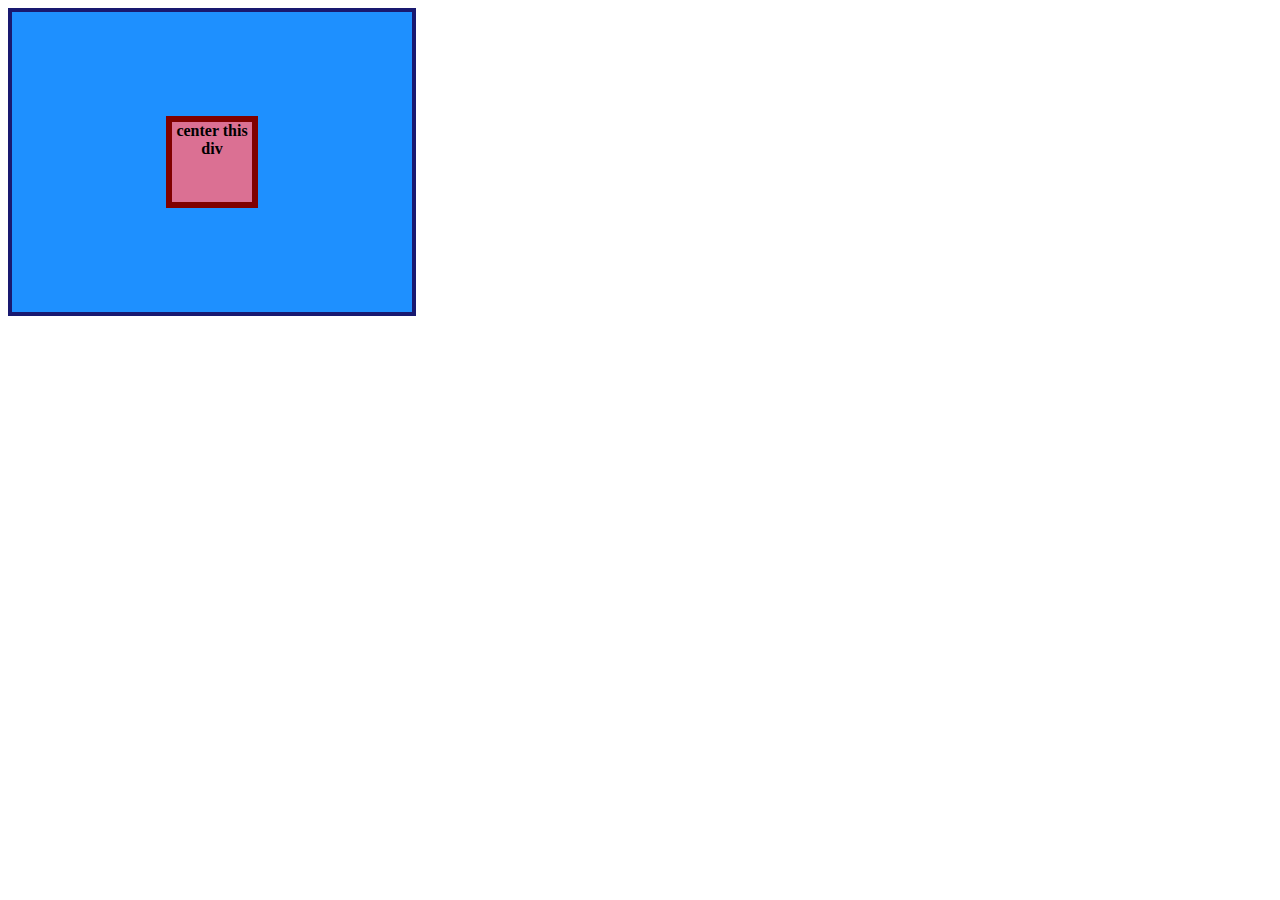
<file: flex/01-flex-center/index.html>
<!DOCTYPE html>
<html lang="en">
  <head>
    <meta charset="UTF-8">
    <meta http-equiv="X-UA-Compatible" content="IE=edge">
    <meta name="viewport" content="width=device-width, initial-scale=1.0">
    <title>CENTER THIS DIV</title>
    <link rel="stylesheet" href="style.css">
  </head>
  <body>
    <div class="container">
      <div class="box">center this div</div>
    </div>
  </body>
</html>
</file>
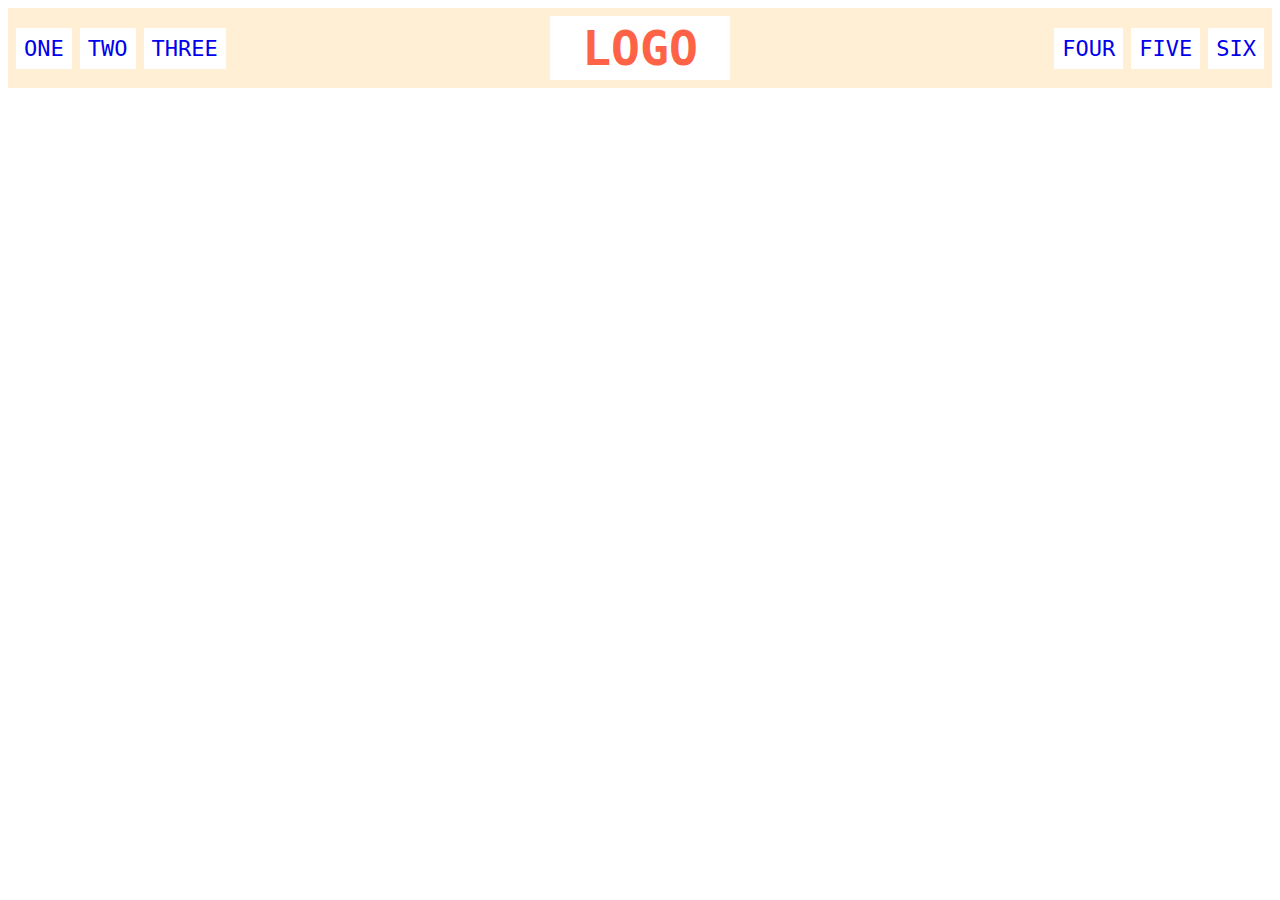
<file: flex/02-flex-header/index.html>
<!DOCTYPE html>
<html lang="en">
  <head>
    <meta charset="UTF-8">
    <meta http-equiv="X-UA-Compatible" content="IE=edge">
    <meta name="viewport" content="width=device-width, initial-scale=1.0">
    <title>Flex Header</title>
    <link rel="stylesheet" href="style.css">
  </head>
  <body>
    <div class="header">
      <div class="left-links">
        <ul>
          <li><a href="#">ONE</a></li>
          <li><a href="#">TWO</a></li>
          <li><a href="#">THREE</a></li>
        </ul>
      </div>
      <div class="logo">LOGO</div>
      <div class="right-links">
        <ul>
          <li><a href="#">FOUR</a></li>
          <li><a href="#">FIVE</a></li>
          <li><a href="#">SIX</a></li>
        </ul>
      </div>
    </div>
  </body>
</html>
</file>
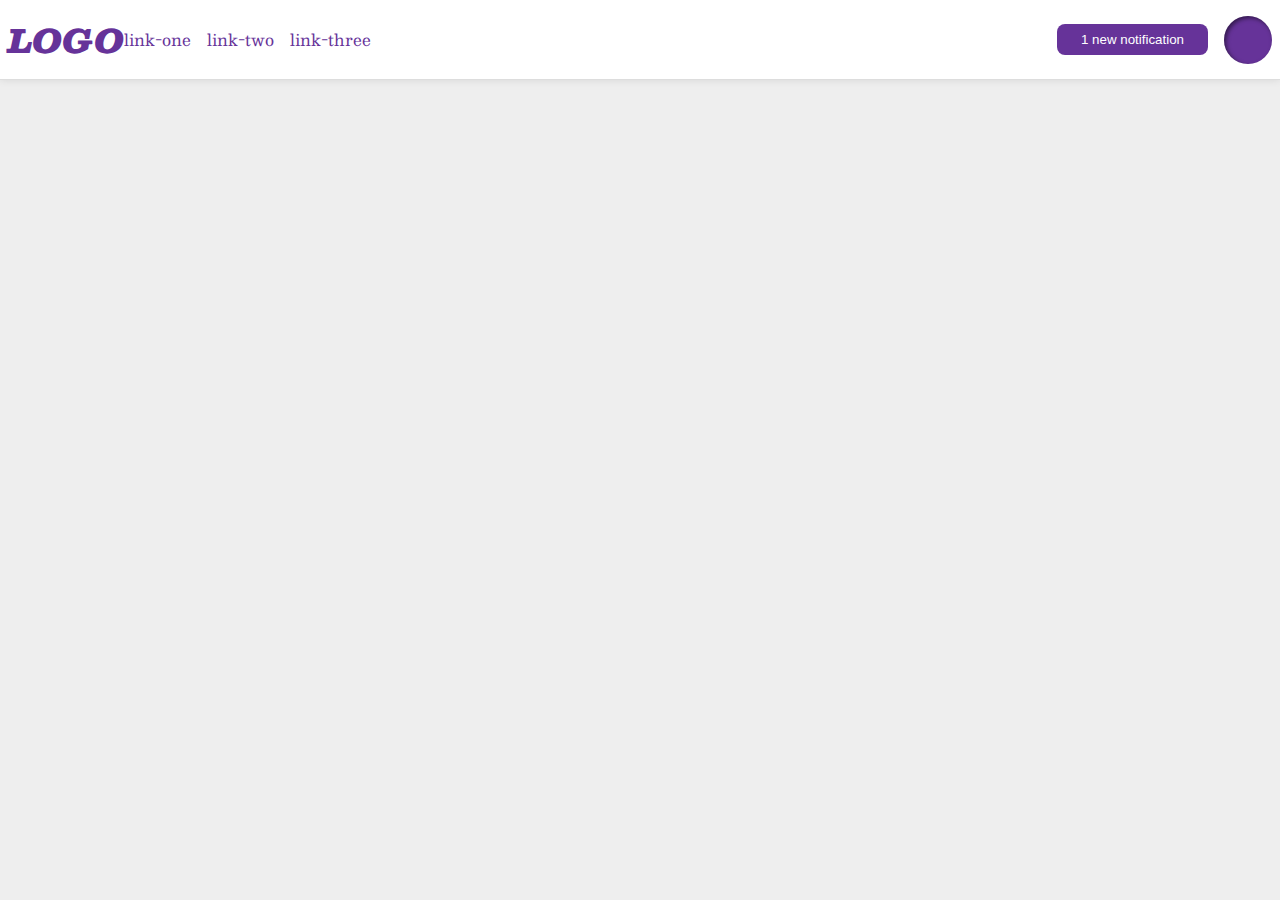
<file: flex/03-flex-header-2/index.html>
<!DOCTYPE html>
<html lang="en">
  <head>
    <meta charset="UTF-8">
    <meta http-equiv="X-UA-Compatible" content="IE=edge">
    <meta name="viewport" content="width=device-width, initial-scale=1.0">
    <title>Flex Header 2</title>
    <link rel="stylesheet" href="style.css">
  </head>
  <body>
    <div class="header">
      <div class="logo">
        LOGO
      </div>
      <ul class="links">
        <li><a href="https://google.com">link-one</a></li>
        <li><a href="https://google.com">link-two</a></li>
        <li><a href="https://google.com">link-three</a></li>
      </ul>
      <div class="spacer">
      </div>
      <button class="notifications">
        1 new notification
      </button>
      <div class="profile-image"></div>
    </div>
  </body>
</html>
</file>
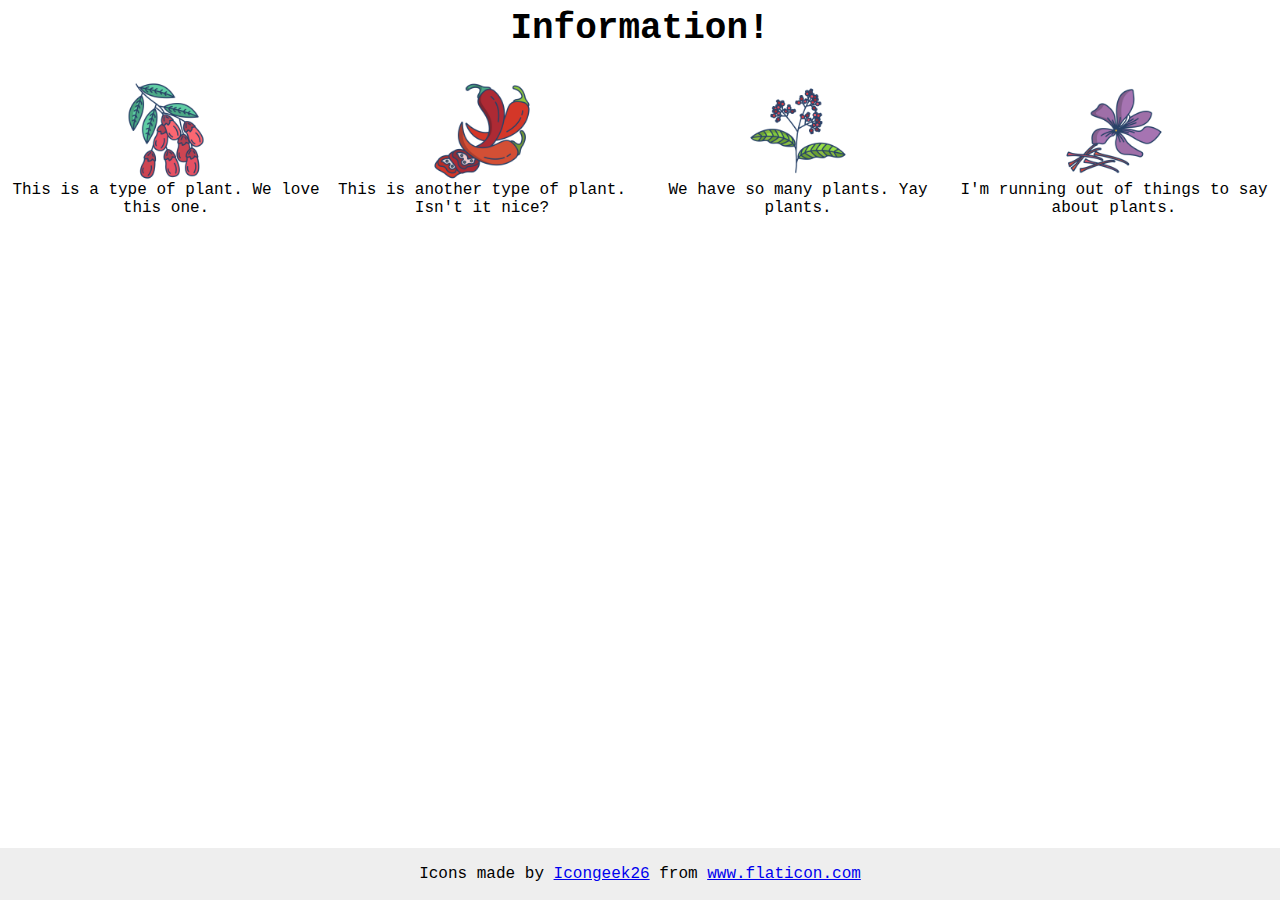
<file: flex/04-flex-information/index.html>
<!DOCTYPE html>
<html lang="en">
  <head>
    <meta charset="UTF-8">
    <meta http-equiv="X-UA-Compatible" content="IE=edge">
    <meta name="viewport" content="width=device-width, initial-scale=1.0">
    <title>Information</title>
    <link rel="stylesheet" href="style.css">
  </head>
  <body>
    <div class="title">Information!</div>
    
    <div class="item-container">
      <img src="./images/barberry.png" alt="barberry">
      <div class="text">This is a type of plant. We love this one.</div>
    </div>

    <div class="item-container">
      <img src="./images/chilli.png" alt="chili">
      <div class="text">This is another type of plant. Isn't it nice?</div>
    </div>

    <div class="item-container">
      <img src="./images/pepper.png" alt="pepper">
      <div class="text">We have so many plants. Yay plants.</div>
    </div>

    <div class="item-container">  
      <img src="./images/saffron.png" alt="saffron">
      <div class="text">I'm running out of things to say about plants.</div>
    </div>
    
    <!-- disregard this section, it's here to give attribution to the creator of these icons -->
    <div class="footer">
      <div>Icons made by <a href="https://www.flaticon.com/authors/icongeek26" title="Icongeek26">Icongeek26</a> from <a href="https://www.flaticon.com/" title="Flaticon">www.flaticon.com</a></div>
    </div>
  </body>
</html>
</file>
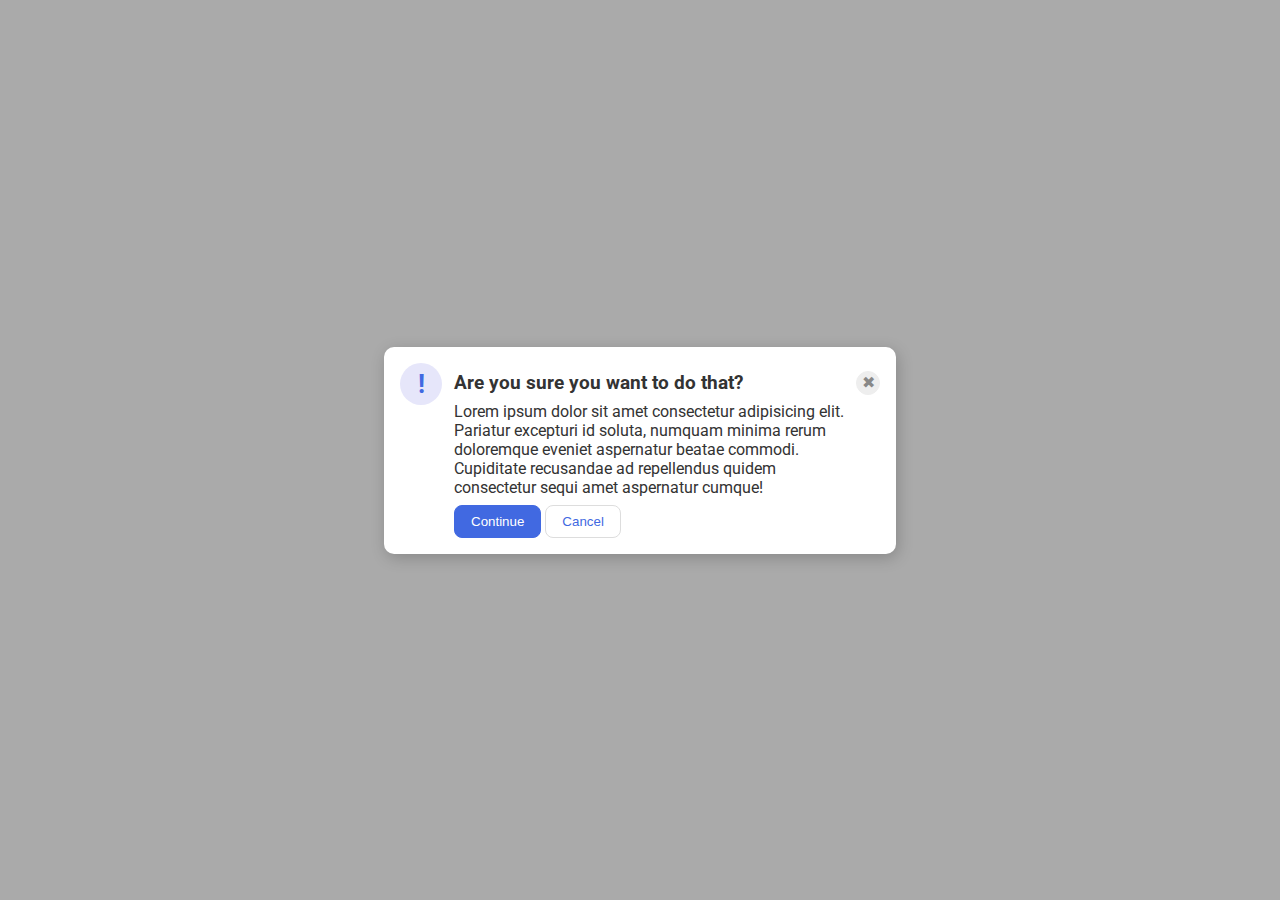
<file: flex/05-flex-modal/index.html>
<!DOCTYPE html>
<html lang="en">
  <head>
    <meta charset="UTF-8">
    <meta http-equiv="X-UA-Compatible" content="IE=edge">
    <meta name="viewport" content="width=device-width, initial-scale=1.0">
    <link rel="stylesheet" href="style.css">
    <title>Modal</title>
  </head>
  <body>
    <div class="modal">
      <div class="icon">!</div>
      <div class="middle-column">
        <div class="header"><b>Are you sure you want to do that?</b></div>
        <div class="text">Lorem ipsum dolor sit amet consectetur adipisicing elit. Pariatur excepturi id soluta, numquam minima rerum doloremque eveniet aspernatur beatae commodi. Cupiditate recusandae ad repellendus quidem consectetur sequi amet aspernatur cumque!</div>
        <button class="continue">Continue</button>
        <button class="cancel">Cancel</button>
      </div>
      <button class="close-button">✖</button>
    </div>
  </body>
</html>
</file>
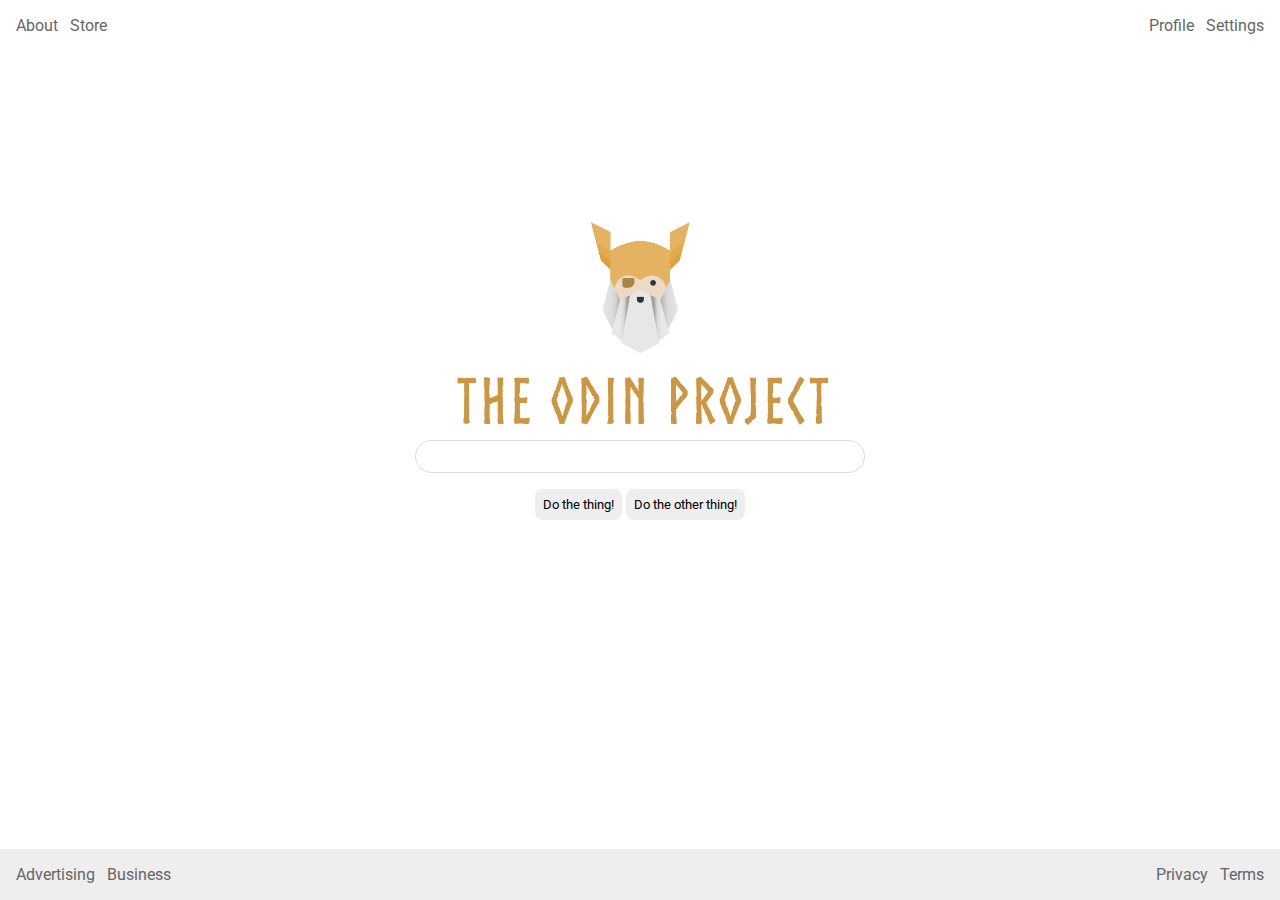
<file: flex/06-flex-layout/index.html>
<!DOCTYPE html>
<html lang="en">
  <head>
    <meta charset="UTF-8">
    <meta http-equiv="X-UA-Compatible" content="IE=edge">
    <meta name="viewport" content="width=device-width, initial-scale=1.0">
    <title>LAYOUT</title>
    <link rel="stylesheet" href="./style.css">
  </head>
  <body>
    <div class="header">
      <ul class="left-links">
        <li><a href="#">About</a></li>
        <li><a href="#">Store</a></li>
      </ul>
      <ul class="right-links">
        <li><a href="#">Profile</a></li>
        <li><a href="#">Settings</a></li>
      </ul>
    </div>
    <div class="content">
      <img src="./logo.png" alt="Project logo. Represents odin with the project name.">
      <div class="input">
        <input type="text">
      </div>
      <div class="buttons">
        <button>Do the thing!</button>
        <button>Do the other thing!</button>
      </div>
    </div>
    <div class="footer">
      <ul class="left-links">
        <li><a href="#">Advertising</a></li>
        <li><a href="#">Business</a></li>
      </ul>
      <ul class="right-links">
        <li><a href="#">Privacy</a></li>
        <li><a href="#">Terms</a></li>
      </ul>
    </div>
  </body>
</html>
</file>
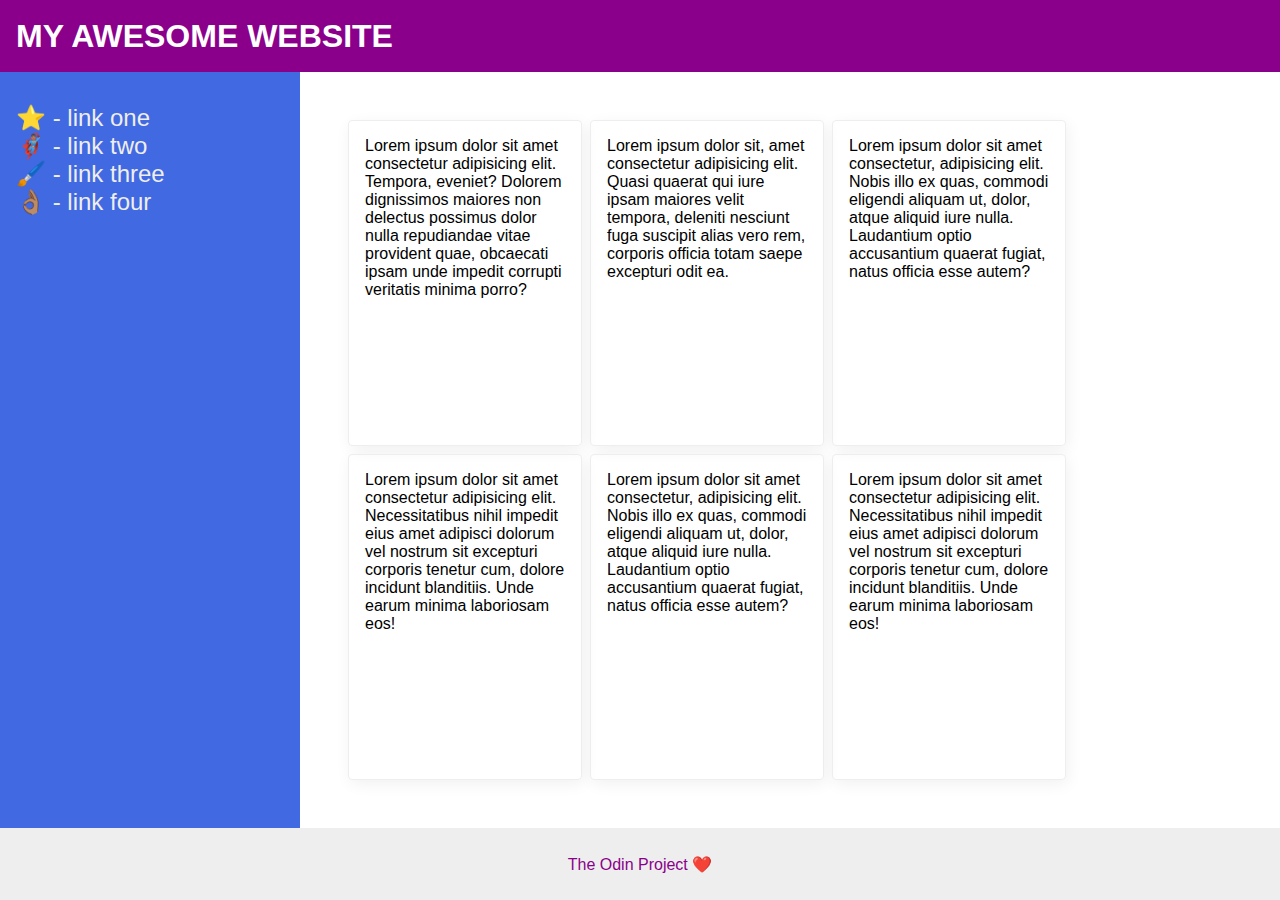
<file: flex/07-flex-layout-2/index.html>
<!DOCTYPE html>
<html lang="en">
  <head>
    <meta charset="UTF-8">
    <meta http-equiv="X-UA-Compatible" content="IE=edge">
    <meta name="viewport" content="width=device-width, initial-scale=1.0">
    <title>The Holy Grail</title>
    <link rel="stylesheet" href="style.css">
  </head>
  <body>
    <div class="header">
      MY AWESOME WEBSITE
    </div>
    
    <div class="middle">
      <div class="sidebar">
        <ul>
          <li><a href="#">⭐ - link one</a></li>
          <li><a href="#">🦸🏽‍♂️ - link two</a></li>
          <li><a href="#">🖌️ - link three</a></li>
          <li><a href="#">👌🏽 - link four</a></li>
        </ul>
      </div>

      <div class="cards">
        <div class="card">Lorem ipsum dolor sit amet consectetur adipisicing elit. Tempora, eveniet? Dolorem dignissimos maiores non delectus possimus dolor nulla repudiandae vitae provident quae, obcaecati ipsam unde impedit corrupti veritatis minima porro?</div>
        <div class="card">Lorem ipsum dolor sit, amet consectetur adipisicing elit. Quasi quaerat qui iure ipsam maiores velit tempora, deleniti nesciunt fuga suscipit alias vero rem, corporis officia totam saepe excepturi odit ea.</div>
        <div class="card">Lorem ipsum dolor sit amet consectetur, adipisicing elit. Nobis illo ex quas, commodi eligendi aliquam ut, dolor, atque aliquid iure nulla. Laudantium optio accusantium quaerat fugiat, natus officia esse autem?</div>
        <div class="card">Lorem ipsum dolor sit amet consectetur adipisicing elit. Necessitatibus nihil impedit eius amet adipisci dolorum vel nostrum sit excepturi corporis tenetur cum, dolore incidunt blanditiis. Unde earum minima laboriosam eos!</div>
        <div class="card">Lorem ipsum dolor sit amet consectetur, adipisicing elit. Nobis illo ex quas, commodi eligendi aliquam ut, dolor, atque aliquid iure nulla. Laudantium optio accusantium quaerat fugiat, natus officia esse autem?</div>
        <div class="card">Lorem ipsum dolor sit amet consectetur adipisicing elit. Necessitatibus nihil impedit eius amet adipisci dolorum vel nostrum sit excepturi corporis tenetur cum, dolore incidunt blanditiis. Unde earum minima laboriosam eos!</div>
      </div>
    </div>
    
    <div class="footer">
      The Odin Project ❤️
    </div>
  </body>
</html>
</file>
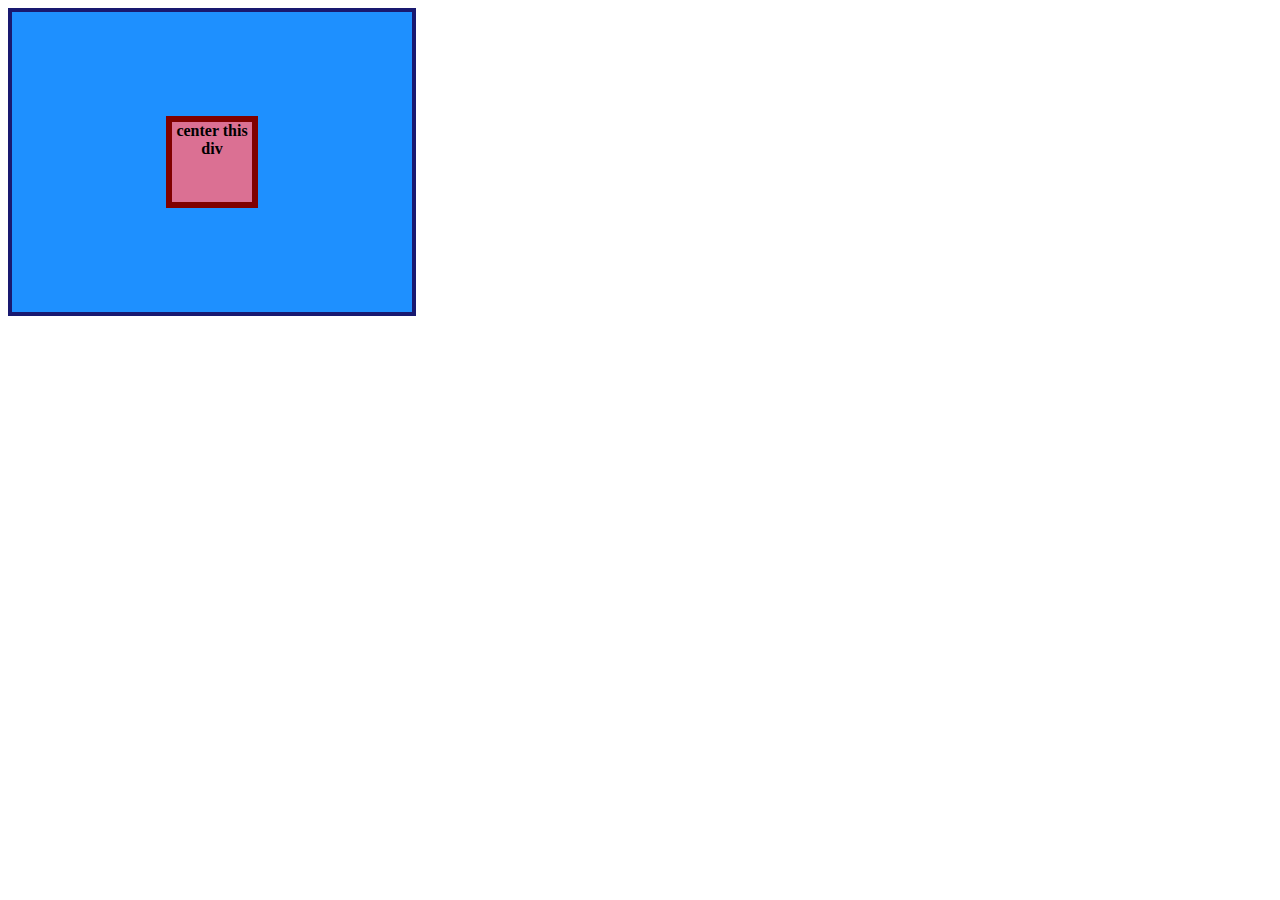
<file: flex/01-flex-center/solution/solution.html>
<!DOCTYPE html>
<html lang="en">
  <head>
    <meta charset="UTF-8">
    <meta http-equiv="X-UA-Compatible" content="IE=edge">
    <meta name="viewport" content="width=device-width, initial-scale=1.0">
    <title>CENTER THIS DIV</title>
    <link rel="stylesheet" href="solution.css">
  </head>
  <body>
    <div class="container">
      <div class="box">center this div</div>
    </div>
  </body>
</html>
</file>
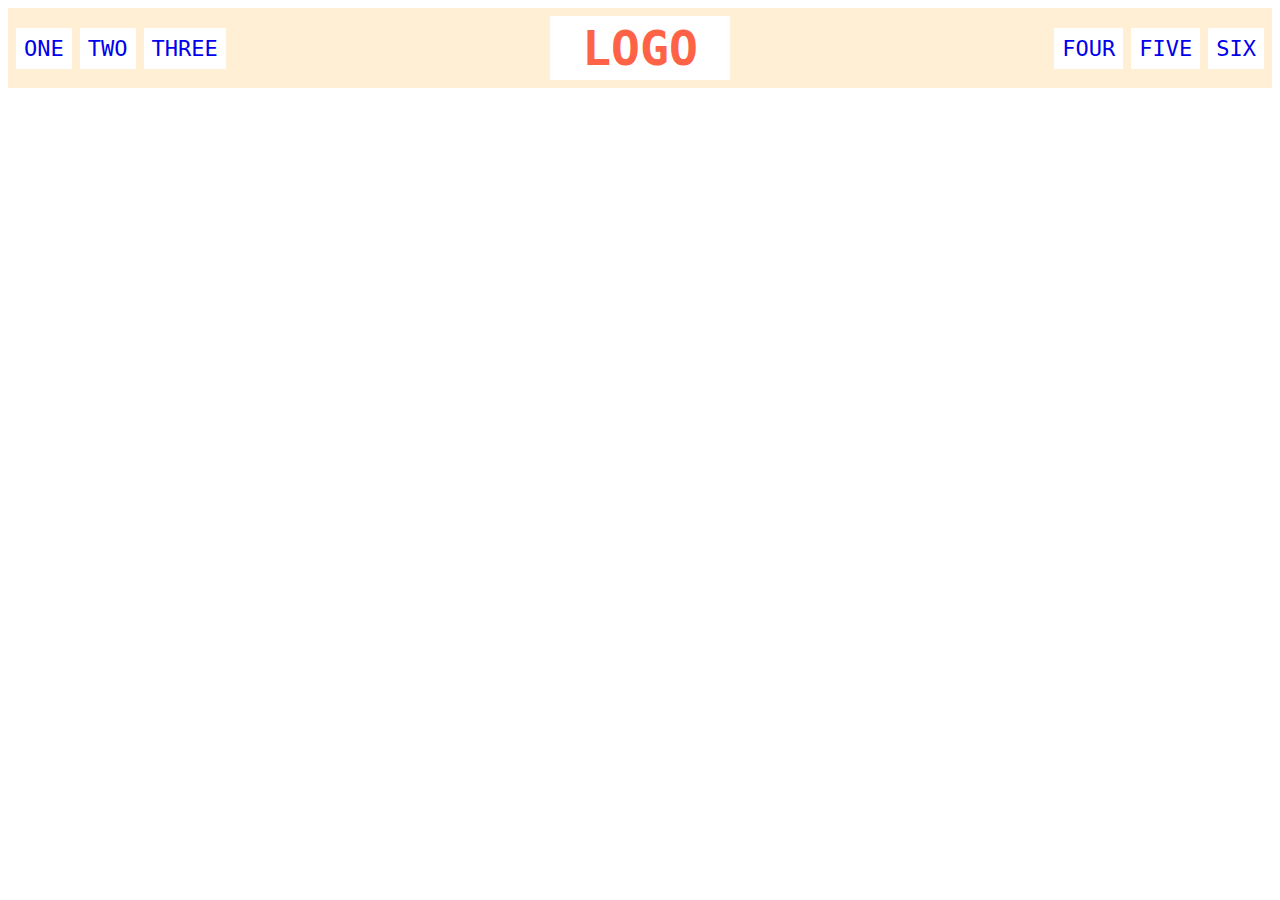
<file: flex/02-flex-header/solution/solution.html>
<!DOCTYPE html>
<html lang="en">
  <head>
    <meta charset="UTF-8">
    <meta http-equiv="X-UA-Compatible" content="IE=edge">
    <meta name="viewport" content="width=device-width, initial-scale=1.0">
    <title>Flex Header</title>
    <link rel="stylesheet" href="solution.css">
  </head>
  <body>
    <div class="header">
      <div class="left-links">
        <ul>
          <li><a href="#">ONE</a></li>
          <li><a href="#">TWO</a></li>
          <li><a href="#">THREE</a></li>
        </ul>
      </div>
      <div class="logo">LOGO</div>
      <div class="right-links">
        <ul>
          <li><a href="#">FOUR</a></li>
          <li><a href="#">FIVE</a></li>
          <li><a href="#">SIX</a></li>
        </ul>
      </div>
    </div>
  </body>
</html>
</file>
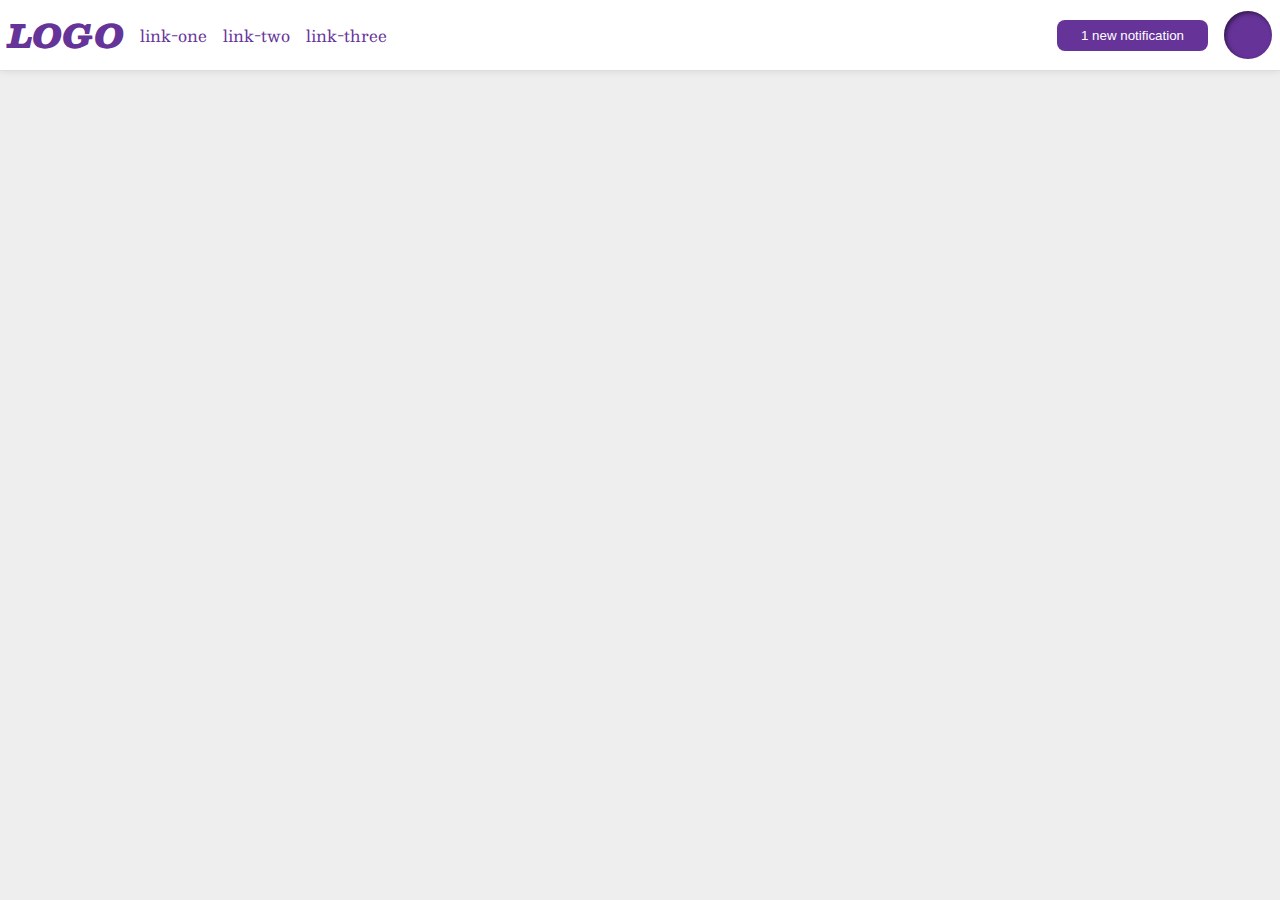
<file: flex/03-flex-header-2/solution/solution.html>
<!DOCTYPE html>
<html lang="en">
  <head>
    <meta charset="UTF-8">
    <meta http-equiv="X-UA-Compatible" content="IE=edge">
    <meta name="viewport" content="width=device-width, initial-scale=1.0">
    <title>Flex Header 2</title>
    <link rel="stylesheet" href="solution.css">
  </head>
  <body>
    <div class="header">
      <div class="left">
        <div class="logo">
          LOGO
        </div>
        <ul class="links">
          <li><a href="https://google.com">link-one</a></li>
          <li><a href="https://google.com">link-two</a></li>
          <li><a href="https://google.com">link-three</a></li>
        </ul>
      </div>
      <div class="right">
        <button class="notifications">
          1 new notification
        </button>
        <div class="profile-image"></div>
      </div>
    </div>
  </body>
</html>
</file>
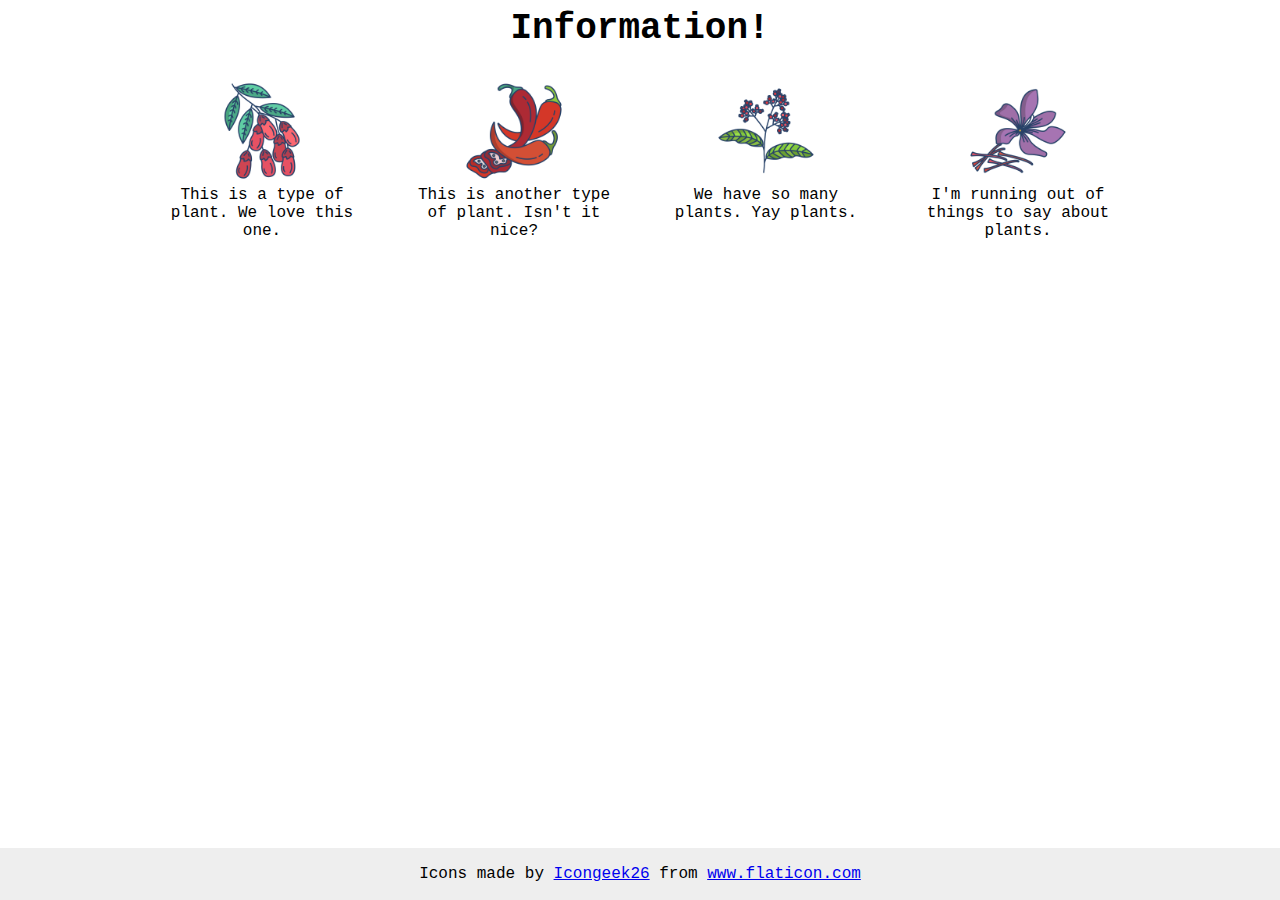
<file: flex/04-flex-information/solution/solution.html>
<!DOCTYPE html>
<html lang="en">
  <head>
    <meta charset="UTF-8">
    <meta http-equiv="X-UA-Compatible" content="IE=edge">
    <meta name="viewport" content="width=device-width, initial-scale=1.0">
    <title>Information</title>
    <link rel="stylesheet" href="solution.css">
  </head>
  <body>
    <div class="title">Information!</div>

    <div class="container">
      <div class="info">
        <img src="./images/barberry.png" alt="barberry">
        <div class="text">This is a type of plant. We love this one.</div>
      </div>
      <div class="info">
        <img src="./images/chilli.png" alt="chili">
        <div class="text">This is another type of plant. Isn't it nice?</div>
      </div>
      <div class="info">
        <img src="./images/pepper.png" alt="pepper">
        <div class="text">We have so many plants. Yay plants.</div>
      </div>
      <div class="info">
        <img src="./images/saffron.png" alt="saffron">
        <div class="text">I'm running out of things to say about plants.</div>
      </div>
    </div>

    <!-- disregard this section, it's here to give attribution to the creator of these icons -->
    <div class="footer">
      <div>Icons made by <a href="https://www.flaticon.com/authors/icongeek26" title="Icongeek26">Icongeek26</a> from <a href="https://www.flaticon.com/" title="Flaticon">www.flaticon.com</a></div>
    </div>
  </body>
</html>
</file>
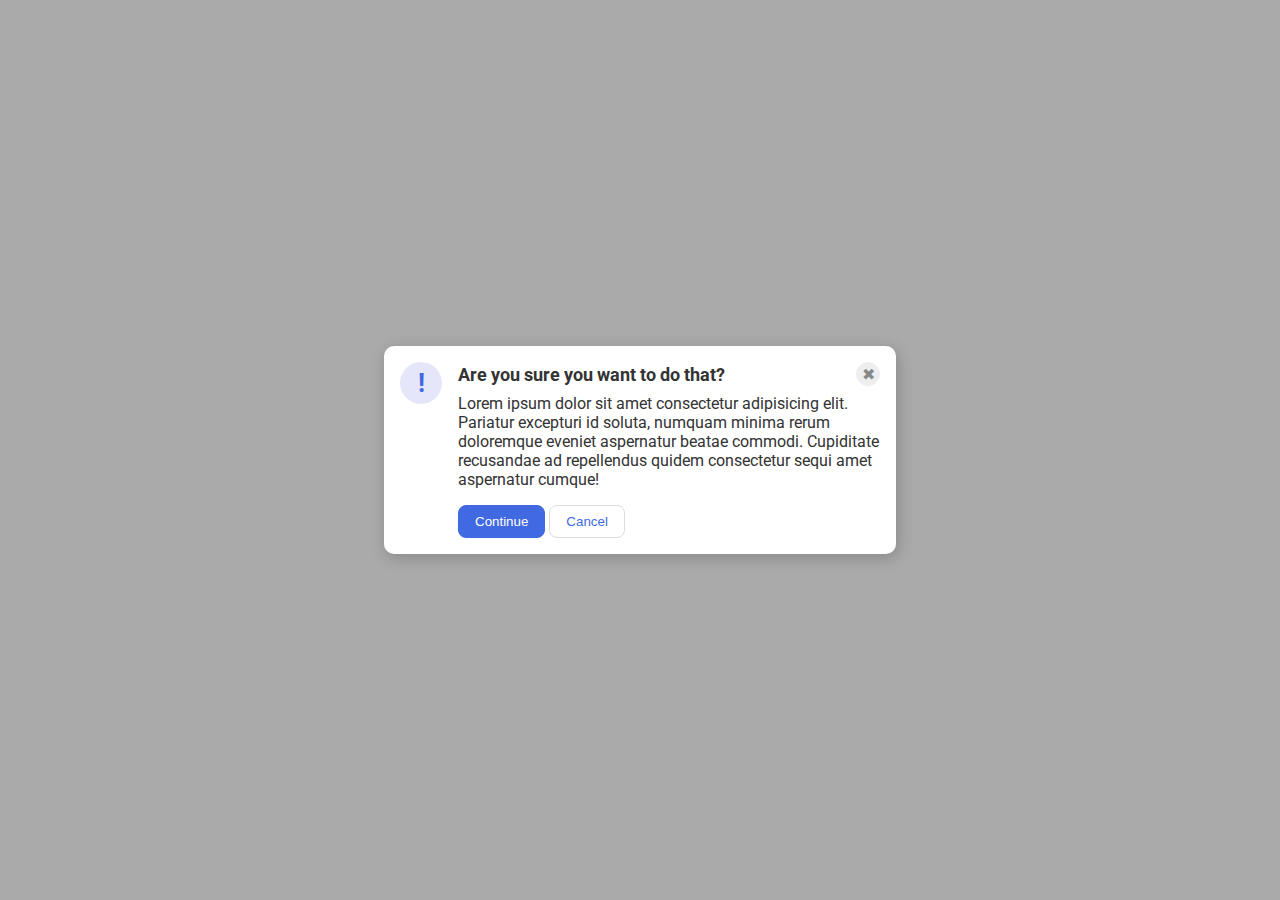
<file: flex/05-flex-modal/solution/solution.html>
<!DOCTYPE html>
<html lang="en">
  <head>
    <meta charset="UTF-8">
    <meta http-equiv="X-UA-Compatible" content="IE=edge">
    <meta name="viewport" content="width=device-width, initial-scale=1.0">
    <link rel="stylesheet" href="solution.css">
    <title>Modal</title>
  </head>
  <body>
    <div class="modal">
      <div class="icon">!</div>
      <!-- additional container used here -->
      <div class="container">
        <!-- header div was moved to encompass the close button as well -->
        <div class="header">Are you sure you want to do that?
          <button class="close-button">✖</button>
        </div>
        <div class="text">Lorem ipsum dolor sit amet consectetur adipisicing elit. Pariatur excepturi id soluta, numquam minima rerum doloremque eveniet aspernatur beatae commodi. Cupiditate recusandae ad repellendus quidem consectetur sequi amet aspernatur cumque!</div>
        <button class="continue">Continue</button>
        <button class="cancel">Cancel</button>
      </div>
    </div>
  </body>
</html>
</file>
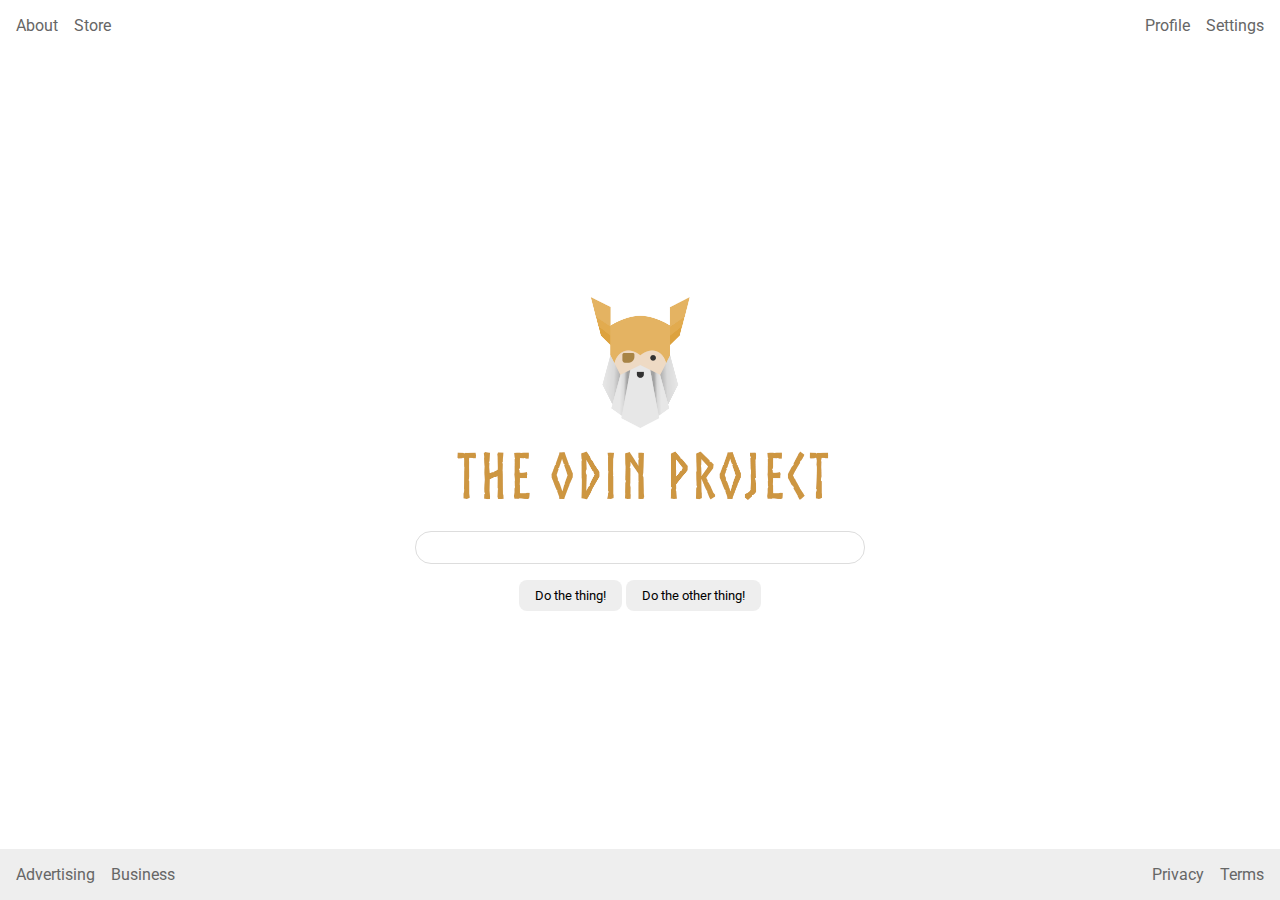
<file: flex/06-flex-layout/solution/solution.html>
<!DOCTYPE html>
<html lang="en">
  <head>
    <meta charset="UTF-8">
    <meta http-equiv="X-UA-Compatible" content="IE=edge">
    <meta name="viewport" content="width=device-width, initial-scale=1.0">
    <title>LAYOUT</title>
    <link rel="stylesheet" href="./solution.css">
  </head>
  <body>
    <div class="header">
      <ul class="left-links">
        <li><a href="#">About</a></li>
        <li><a href="#">Store</a></li>
      </ul>
      <ul class="right-links">
        <li><a href="#">Profile</a></li>
        <li><a href="#">Settings</a></li>
      </ul>
    </div>
    <div class="content">
      <img src="./logo.png" alt="Project logo. Represents odin with the project name.">
      <div class="input">
        <input type="text">
      </div>
      <div class="buttons">
        <button>Do the thing!</button>
        <button>Do the other thing!</button>
      </div>
    </div>
    <div class="footer">
      <ul class="left-links">
        <li><a href="#">Advertising</a></li>
        <li><a href="#">Business</a></li>
      </ul>
      <ul class="right-links">
        <li><a href="#">Privacy</a></li>
        <li><a href="#">Terms</a></li>
      </ul>
    </div>
  </body>
</html>
</file>
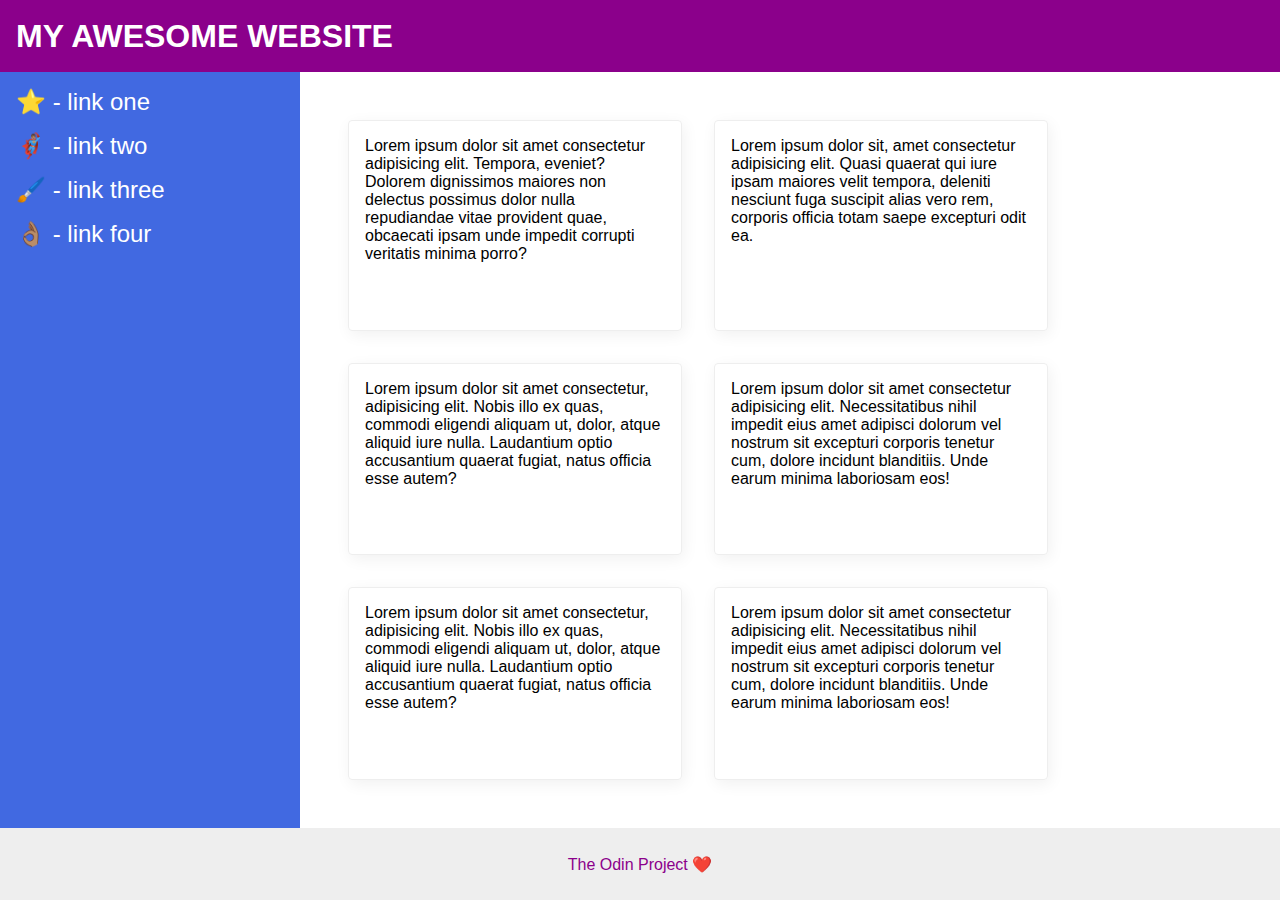
<file: flex/07-flex-layout-2/solution/solution.html>
<!DOCTYPE html>
<html lang="en">
  <head>
    <meta charset="UTF-8">
    <meta http-equiv="X-UA-Compatible" content="IE=edge">
    <meta name="viewport" content="width=device-width, initial-scale=1.0">
    <title>The Holy Grail</title>
    <link rel="stylesheet" href="solution.css">
  </head>
  <body>
    <div class="header">
      MY AWESOME WEBSITE
    </div>
    <div class="body">
      <div class="sidebar">
        <ul>
          <li><a href="#">⭐ - link one</a></li>
          <li><a href="#">🦸🏽‍♂️ - link two</a></li>
          <li><a href="#">🖌️ - link three</a></li>
          <li><a href="#">👌🏽 - link four</a></li>
        </ul>
      </div>
      <div class="container">
        <div class="card">Lorem ipsum dolor sit amet consectetur adipisicing elit. Tempora, eveniet? Dolorem dignissimos maiores non delectus possimus dolor nulla repudiandae vitae provident quae, obcaecati ipsam unde impedit corrupti veritatis minima porro?</div>
        <div class="card">Lorem ipsum dolor sit, amet consectetur adipisicing elit. Quasi quaerat qui iure ipsam maiores velit tempora, deleniti nesciunt fuga suscipit alias vero rem, corporis officia totam saepe excepturi odit ea.</div>
        <div class="card">Lorem ipsum dolor sit amet consectetur, adipisicing elit. Nobis illo ex quas, commodi eligendi aliquam ut, dolor, atque aliquid iure nulla. Laudantium optio accusantium quaerat fugiat, natus officia esse autem?</div>
        <div class="card">Lorem ipsum dolor sit amet consectetur adipisicing elit. Necessitatibus nihil impedit eius amet adipisci dolorum vel nostrum sit excepturi corporis tenetur cum, dolore incidunt blanditiis. Unde earum minima laboriosam eos!</div>
        <div class="card">Lorem ipsum dolor sit amet consectetur, adipisicing elit. Nobis illo ex quas, commodi eligendi aliquam ut, dolor, atque aliquid iure nulla. Laudantium optio accusantium quaerat fugiat, natus officia esse autem?</div>
        <div class="card">Lorem ipsum dolor sit amet consectetur adipisicing elit. Necessitatibus nihil impedit eius amet adipisci dolorum vel nostrum sit excepturi corporis tenetur cum, dolore incidunt blanditiis. Unde earum minima laboriosam eos!</div>
      </div>
    </div>
    <div class="footer">
      The Odin Project ❤️
    </div>
  </body>
</html>
</file>
<file: flex/01-flex-center/style.css>
.container {
  display: flex;
  background: dodgerblue;
  border: 4px solid midnightblue;
  width: 400px;
  height: 300px;
  justify-content: center;
  align-items: center;
}

.box {
  background: palevioletred;
  font-weight: bold;
  text-align: center;
  border: 6px solid maroon;
  width: 80px;
  height: 80px;
}
</file>
<file: flex/02-flex-header/style.css>
.header  {
  font-family: monospace;
  background: papayawhip;
  padding: 8px;
  display: flex;
  align-items: center;
  justify-content: space-between;
}

.logo {
  font-size: 48px;
  font-weight: 900;
  color: tomato;
  background: white;
  padding: 4px 32px;
}

ul {
  /* this removes the dots on the list items*/
  list-style-type: none;
  display: flex;
  margin: 0;
  gap: 8px;
  padding: 0;
}

a {
  font-size: 22px;
  background: white;
  padding: 8px;
  /* this removes the line under the links */
  text-decoration: none;
}
</file>
<file: flex/03-flex-header-2/style.css>
/* this is some magical font-importing.  
you'll learn about it later. */
@import url('https://fonts.googleapis.com/css2?family=Besley:ital,wght@0,400;1,900&display=swap');

body {
  margin: 0;
  background: #eee;
  font-family: Besley, serif;
}

.header {
  background: white;
  border-bottom: 1px solid #ddd;
  box-shadow: 0 0 8px rgba(0,0,0,.1);
  padding: 8px;
  display: flex;
  justify-content: space-between;
  align-items: center;
  padding: 8px;
}

.profile-image {
  background: rebeccapurple;
  box-shadow: inset 2px 2px 4px rgba(0,0,0,.5);
  border-radius: 50%;
  width: 48px;
  height: 48px;
}

.spacer {
  flex: 1;
}

.logo {
  color: rebeccapurple;
  font-size: 32px;
  font-weight: 900;
  font-style: italic;
}

button {
  border: none;
  border-radius: 8px;
  background: rebeccapurple;
  color: white;
  padding: 8px 24px;
  margin: 16px;
}

a {
  /* this removes the line under our links */
  text-decoration: none;
  color: rebeccapurple;
}

ul {
  list-style-type: none;
  display: flex;
  gap: 16px;
  margin: 0px;
  padding: 0px;
}
</file>
<file: flex/04-flex-information/style.css>
body {
  display: flex;
  text-align: center;
  font-family: 'Courier New', Courier, monospace;
  align-items: baseline;
  flex-wrap: wrap;
}

img {
  width: fit-content;
  height: 100px;
  gap: 52px;
}

.item-container {
  display: flex;
  flex-direction: column;
  align-items: center;
  justify-content: space-around;
  flex-wrap: nowrap;
  flex: 1;
}

.text {
  display: flex;
  flex-wrap: wrap;
}

.title {
  justify-self: center;
  font-size: 36px;
  font-weight: 900;
  margin-bottom: 32px;
  width: 100%;
}

/* do not edit this footer */
.footer {
  position: fixed;
  bottom: 0;
  left: 0;
  right: 0;
  height: 52px;
  display: flex;
  align-items: center;
  justify-content: center;
  background: #eee;
}
</file>
<file: flex/05-flex-modal/style.css>
@import url('https://fonts.googleapis.com/css2?family=Roboto:wght@400;700&display=swap');

html, body {
  height: 100%;
}

body {
  font-family: Roboto, sans-serif;
  margin: 0;
  background: #aaa;
  color: #333;
  /* I'll give you this one for free lol */
  display: flex;
  align-items: center;
  justify-content: center;
}

.modal {
  display: flex;
  background: white;
  width: 480px;
  padding: 16px;
  border-radius: 10px;
  box-shadow: 2px 4px 16px rgba(0,0,0,.2);
}

.header {
  font-size: larger;
  margin-bottom: 8px;
  margin-top: 8px;
}

.icon {
  color: royalblue;
  font-size: 26px;
  font-weight: 700;
  background: lavender;
  width: 42px;
  height: 42px;
  border-radius: 50%;
  display: flex;
  align-items: center;
  justify-content: center;
  flex: none;
  margin-right: 12px;
}

.close-button {
  background: #eee;
  border-radius: 50%;
  color: #888;
  font-weight: 400;
  font-size: 16px;
  height: 24px;
  width: 24px;
  display: flex;
  align-items: center;
  justify-content: center;
  border: 1px solid #eee;
  padding: 0px;
  flex: none;
}

button {
  cursor: pointer;
  padding: 8px 16px;
  border-radius: 8px;
  margin-top: 8px;
}

button.continue {
  background: royalblue;
  border: 1px solid royalblue;
  color: white;
}

button.cancel {
  background: white;
  border: 1px solid #ddd;
  color: royalblue;
}
</file>
<file: flex/06-flex-layout/style.css>
@import url('https://fonts.googleapis.com/css2?family=Roboto:wght@400;700&display=swap');

body {
  height: 100vh;
  margin: 0;
  overflow: hidden;
  font-family: Roboto, sans-serif;
  display: flex;
  flex-direction: column;
}

.header {
  display: flex;
  justify-content: space-between;
}

.header .left-links,
.header .right-links {
  display: flex;
  gap: 12px;
  padding: 8px; 
  margin: 8px;
}

.content {
  display: flex;
  flex-direction: column;
  align-items: center;
  margin: auto;
}

.footer {
  display: flex;
  justify-content: space-between;
  background-color: #eeeeee;
  margin-top: auto;
}

.footer .left-links,
.footer .right-links {
  display: flex;
  gap: 12px;
  padding: 8px; 
  margin: 8px;
}


img {
  width: 600px;
}

button {
  font-family: Roboto, sans-serif;
  border: none;
  border-radius: 8px;
  background: #eee;
  padding: 8px;
  margin-top: 16px;
}

input {
  border: 1px solid #ddd;
  border-radius: 16px;
  padding: 8px 24px;
  width: 400px;
}

ul {
  list-style-type: none;
}

a {
  text-decoration: none;
  color: #666;
}
</file>
<file: flex/07-flex-layout-2/style.css>
body {
  font-family: -apple-system, BlinkMacSystemFont, 'Segoe UI', Roboto, Oxygen, Ubuntu, Cantarell, 'Open Sans', 'Helvetica Neue', sans-serif;
  margin: 0;
  min-height: 100vh;
  display: flex;
  flex-direction: column;
  padding: 0;
}

.header {
  height: 72px;
  background: darkmagenta;
  color: white;
  font-size: 32px;
  font-weight: 900;
  line-height: 72px;
  padding-left: 16px;
}

.footer {
  height: 72px;
  background: #eee;
  color: darkmagenta;
  display: flex;
  flex-direction: column;
  margin-top: auto;
  justify-content: center;
  align-items: center;
}

.middle {
  display: flex;
  flex: 1;
}

.sidebar {
  width: 300px;
  background: royalblue;
  box-sizing: border-box;
  padding: 16px;
  display: flex;
  flex: none;
}

.cards {
  display: flex;
  flex-wrap: wrap;
  padding: 48px;
  gap: 8px;
}

.card {
  border: 1px solid #eee;
  box-shadow: 2px 4px 16px rgba(0,0,0,.06);
  border-radius: 4px;
  display: flex;
  width: 200px;
  padding: 16px;
}

ul {
  list-style: none;
  padding: 0px;
}

a {
  color: #eee;
  text-decoration: none;
  font-size: 24px;
}
</file>
<file: flex/01-flex-center/solution/solution.css>
.container {
  background: dodgerblue;
  border: 4px solid midnightblue;
  width: 400px;
  height: 300px;
}

.box {
  background: palevioletred;
  font-weight: bold;
  text-align: center;
  border: 6px solid maroon;
  width: 80px;
  height: 80px;
}

/* SOLUTION */

/* disclaimer: duplicating the `.container` selector here isn't best practice.
In your solution you probably put it right inside the existing `.container`,
which _is_ the best practice. 

We separated it out here to make it extra clear what has changed. */

.container {
  display: flex;
  align-items: center;
  justify-content: center;
}
</file>
<file: flex/02-flex-header/solution/solution.css>
.header  {
  font-family: monospace;
  background: papayawhip;
}

.logo {
  font-size: 48px;
  font-weight: 900;
  color: tomato;
  background: white;
  padding: 4px 32px;
}

ul {
  /* this removes the dots on the list items*/
  list-style-type: none;
}

a {
  font-size: 22px;
  background: white;
  padding: 8px;
  /* this removes the line under the links */
  text-decoration: none;
}

/* SOLUTION */

.header {
  padding: 8px;
  display: flex;
  align-items: center;
  justify-content: space-between;
}

ul {
  display: flex;
  margin: 0;
  padding: 0;
  gap: 8px;
}
</file>
<file: flex/03-flex-header-2/solution/solution.css>
/* this is some magical font-importing.  
you'll learn about it later. */
@import url('https://fonts.googleapis.com/css2?family=Besley:ital,wght@0,400;1,900&display=swap');

body {
  margin: 0;
  background: #eee;
  font-family: Besley, serif;
}

.header {
  background: white;
  border-bottom: 1px solid #ddd;
  box-shadow: 0 0 8px rgba(0,0,0,.1);
}

.profile-image {
  background: rebeccapurple;
  box-shadow: inset 2px 2px 4px rgba(0,0,0,.5);
  border-radius: 50%;
  width: 48px;
  height:  48px;
}

.logo {
  color: rebeccapurple;
  font-size: 32px;
  font-weight: 900;
  font-style: italic;
}

button {
  border: none;
  border-radius: 8px;
  background: rebeccapurple;
  color: white;
  padding: 8px 24px;
}

a {
  /* this removes the line under our links */
  text-decoration: none;
  color: rebeccapurple;
}

ul {
  list-style-type: none;
}

/* SOLUTION */

.header {
  display: flex;
  justify-content: space-between;
  padding: 8px;
}

ul {
  display: flex;
  margin: 0;
  padding: 0;
  gap: 16px;
}

.left, .right {
  display: flex;
  align-items: center;
  gap: 16px;
}
</file>
<file: flex/04-flex-information/solution/solution.css>
body {
  font-family: 'Courier New', Courier, monospace;
}

img {
  width: 100px;
  height: 100px;
}

.title {
  font-size: 36px;
  font-weight: 900;
}

/* do not edit this footer */
.footer {
  position: fixed;
  bottom: 0;
  left: 0;
  right: 0;
  height: 52px;
  display: flex;
  align-items: center;
  justify-content: center;
  background: #eee;
}

/* SOLUTION */

body {
  text-align: center;
}

.title {
  margin-bottom: 32px;
}

.container {
  display: flex;
  justify-content: center;
  gap: 52px;
}

.info {
  max-width: 200px;
}
</file>
<file: flex/05-flex-modal/solution/solution.css>
@import url('https://fonts.googleapis.com/css2?family=Roboto:wght@400;700&display=swap');

html, body {
  height: 100%;
}

body {
  font-family: Roboto, sans-serif;
  margin: 0;
  background: #aaa;
  color: #333;
  /* I'll give you this one for free */
  display: flex;
  align-items: center;
  justify-content: center;
}

.modal {
  background: white;
  width: 480px;
  border-radius: 10px;
  box-shadow: 2px 4px 16px rgba(0,0,0,.2);
}

.icon {
  color: royalblue;
  font-size: 26px;
  font-weight: 700;
  background: lavender;
  width: 42px;
  height: 42px;
  border-radius: 50%;
  display: flex;
  align-items: center;
  justify-content: center;
}

.close-button {
  background: #eee;
  border-radius: 50%;
  color: #888;
  font-weight: 400;
  font-size: 16px;
  height: 24px;
  width: 24px;
  display: flex;
  align-items: center;
  justify-content: center;
  border: 1px solid #eee;
  padding: 0;
}

button {
  cursor: pointer;
  padding: 8px 16px;
  border-radius: 8px;
}

button.continue {
  background: royalblue;
  border: 1px solid royalblue;
  color: white;
}

button.cancel {
  background: white;
  border: 1px solid #ddd;
  color: royalblue;
}

/* SOLUTION: */

.modal {
  display: flex;
  gap: 16px;
  padding: 16px;
}

.icon {
  /* this keeps the icon from getting smashed by the text */
  flex-shrink: 0;
}
/* header container should be wrapped around the button element as well in order for flex style to work */
.header {
  display: flex;
  align-items: center;
  justify-content: space-between;
  font-size: 18px;
  font-weight: 700;
  margin-bottom: 8px;
}

.text {
  margin-bottom: 16px;
}
</file>
<file: flex/06-flex-layout/solution/solution.css>
@import url('https://fonts.googleapis.com/css2?family=Roboto:wght@400;700&display=swap');

body {
  height: 100vh;
  margin: 0;
  overflow: hidden;
  font-family: Roboto, sans-serif;
}

img {
  width: 600px;
}

button {
  font-family: Roboto, sans-serif;
  border: none;
  border-radius: 8px;
  background: #eee;
}

input {
  border: 1px solid #ddd;
  border-radius: 16px;
  padding: 8px 24px;
  width: 400px;
}

/* SOLUTION */

body {
  display: flex;
  flex-direction: column;
}

button {
  padding: 8px 16px;
}

.content {
  flex: 1;
  display: flex;
  align-items: center;
  justify-content: center;
  flex-direction: column;
  gap: 16px;
}

a {
  color: #666;
  text-decoration: none;
}

.header,
.footer {
  display: flex;
  justify-content: space-between;
  padding: 16px;
}

.footer {
  background: #eee;
}

ul {
  display: flex;
  list-style: none;
  margin: 0;
  padding: 0;
  gap: 16px
}
</file>
<file: flex/07-flex-layout-2/solution/solution.css>
body {
  font-family: -apple-system, BlinkMacSystemFont, 'Segoe UI', Roboto, Oxygen, Ubuntu, Cantarell, 'Open Sans', 'Helvetica Neue', sans-serif;
  margin: 0;
  min-height: 100vh;
}

.header {
  height: 72px;
  background: darkmagenta;
  color: white;
}

.footer {
  height: 72px;
  background: #eee;
  color: darkmagenta;
}

.sidebar {
  width: 300px;
  background: royalblue;
  box-sizing: border-box;
}

.card {
  border: 1px solid #eee;
  box-shadow: 2px 4px 16px rgba(0,0,0,.06);
  border-radius: 4px;
}

/* SOLUTION */

body {
  display: flex;
  flex-direction: column;
}

.header {
  display: flex;
  align-items: center;
  padding: 0 16px;
  font-size: 32px;
  font-weight: 900;
}

.body {
  flex: 1;
  display: flex;
}

.sidebar {
  flex-shrink: 0;
  padding: 16px;
}

ul {
  list-style-type: none;
  margin: 0;
  padding: 0;
}

li {
  margin-bottom: 16px;
}

a {
  color: white;
  text-decoration: none;
  font-size: 24px;
}

.container {
  padding: 48px;
  display: flex;
  flex-wrap: wrap;
  gap: 32px;
}

.card {
  padding: 16px;
  width: 300px;
}

.footer {
  display: flex;
  align-items: center;
  justify-content: center;
}
</file>
